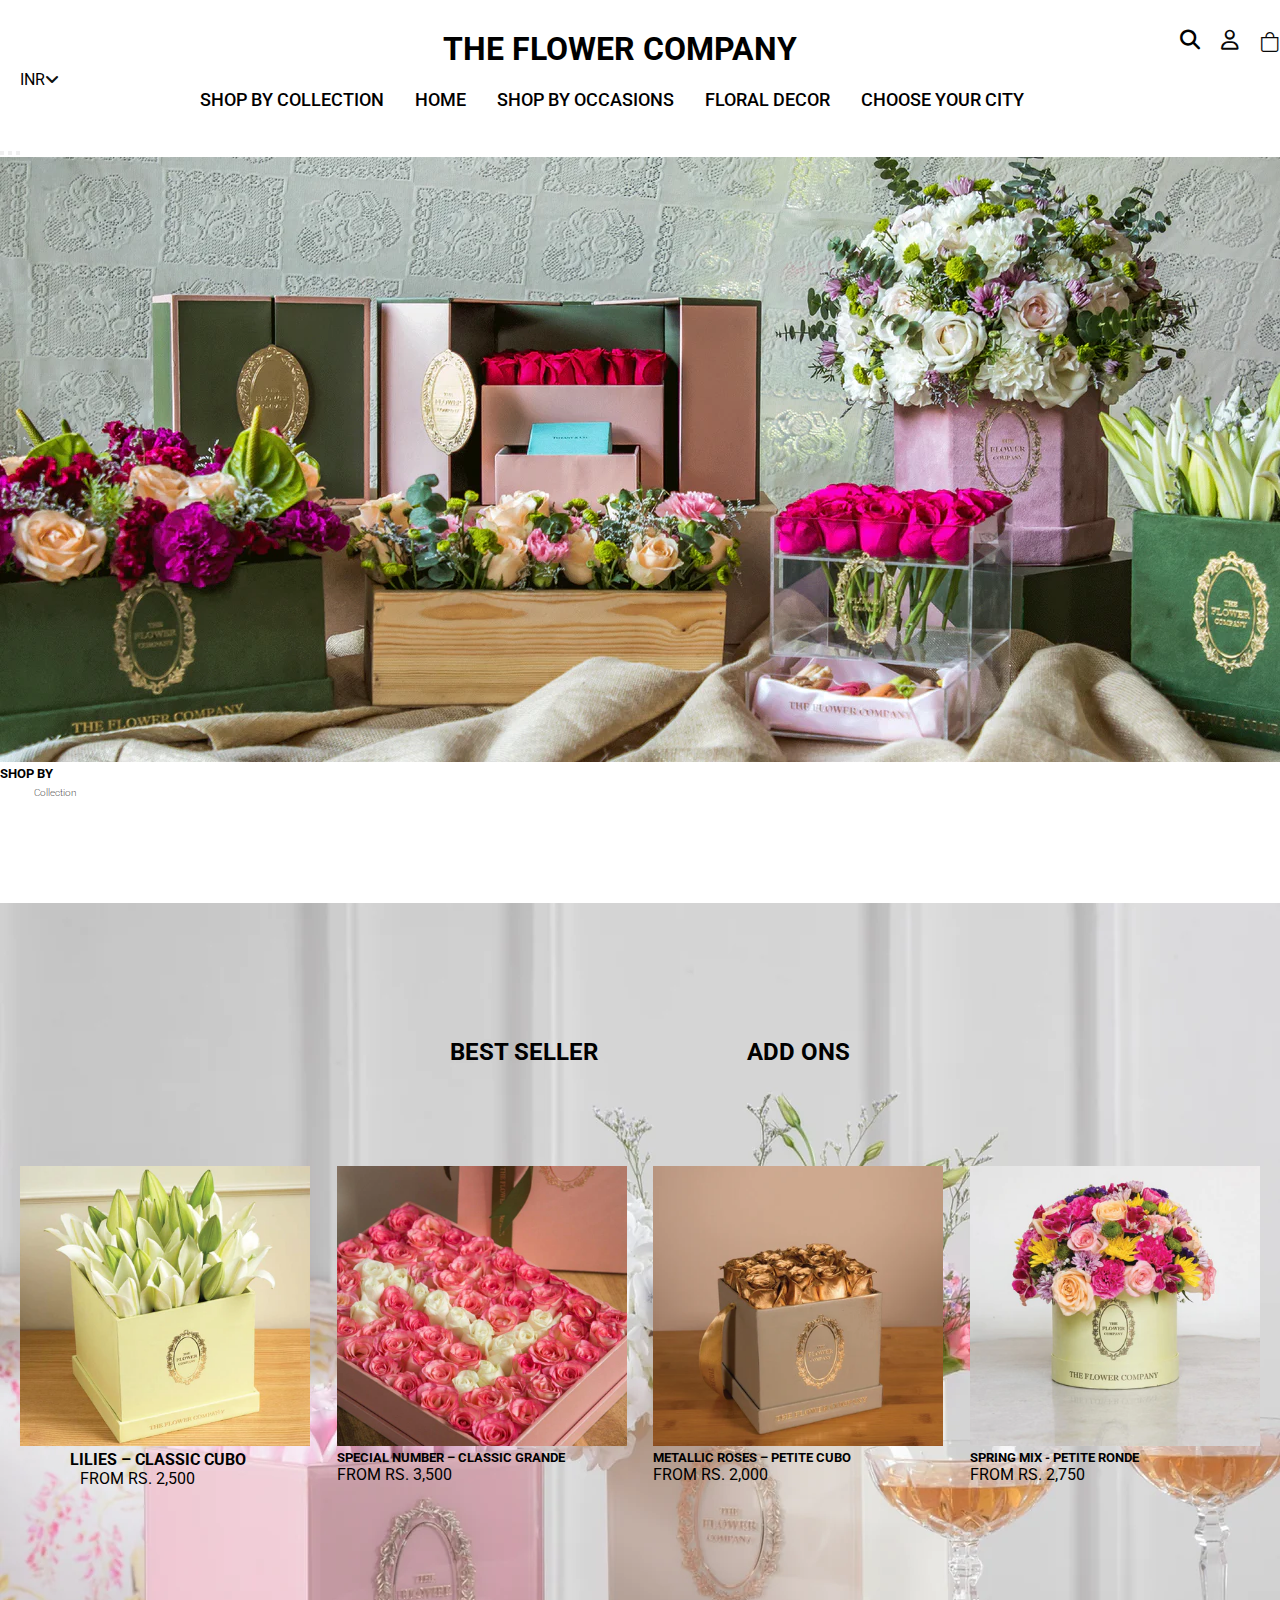
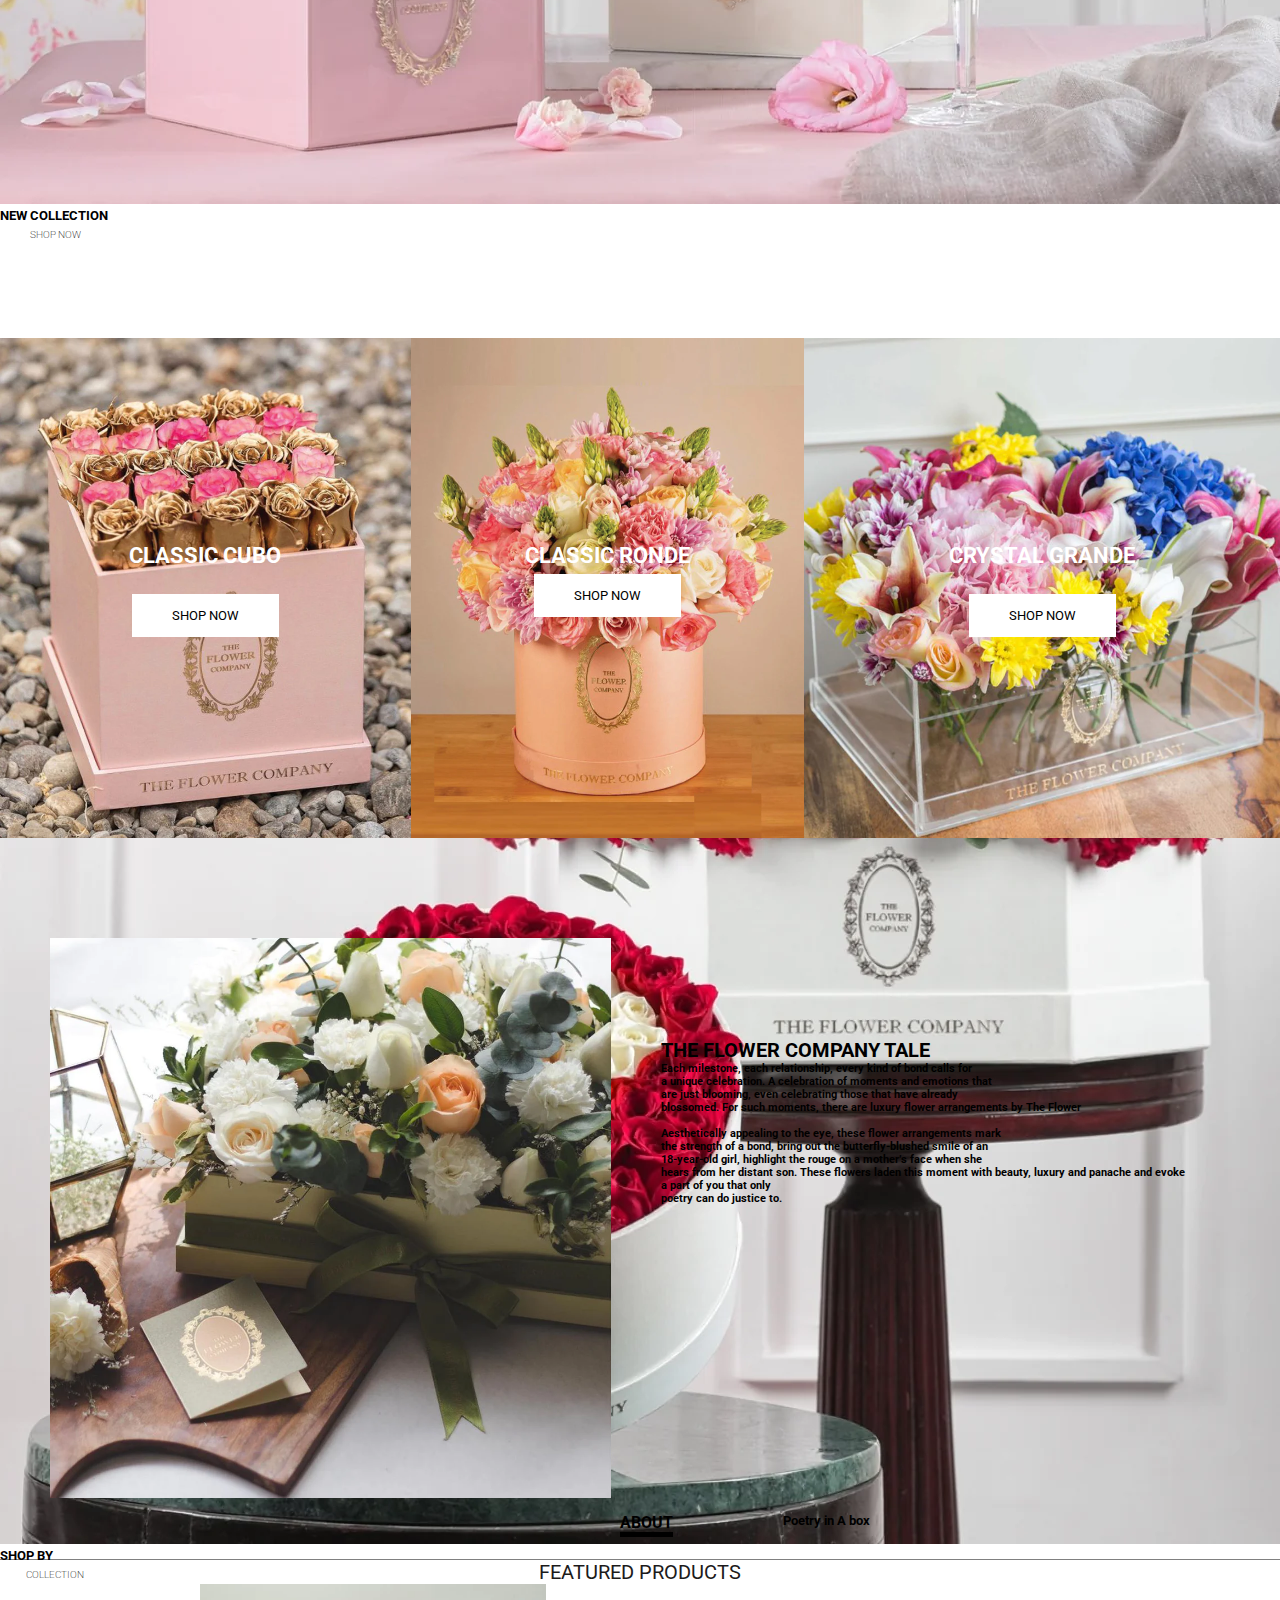
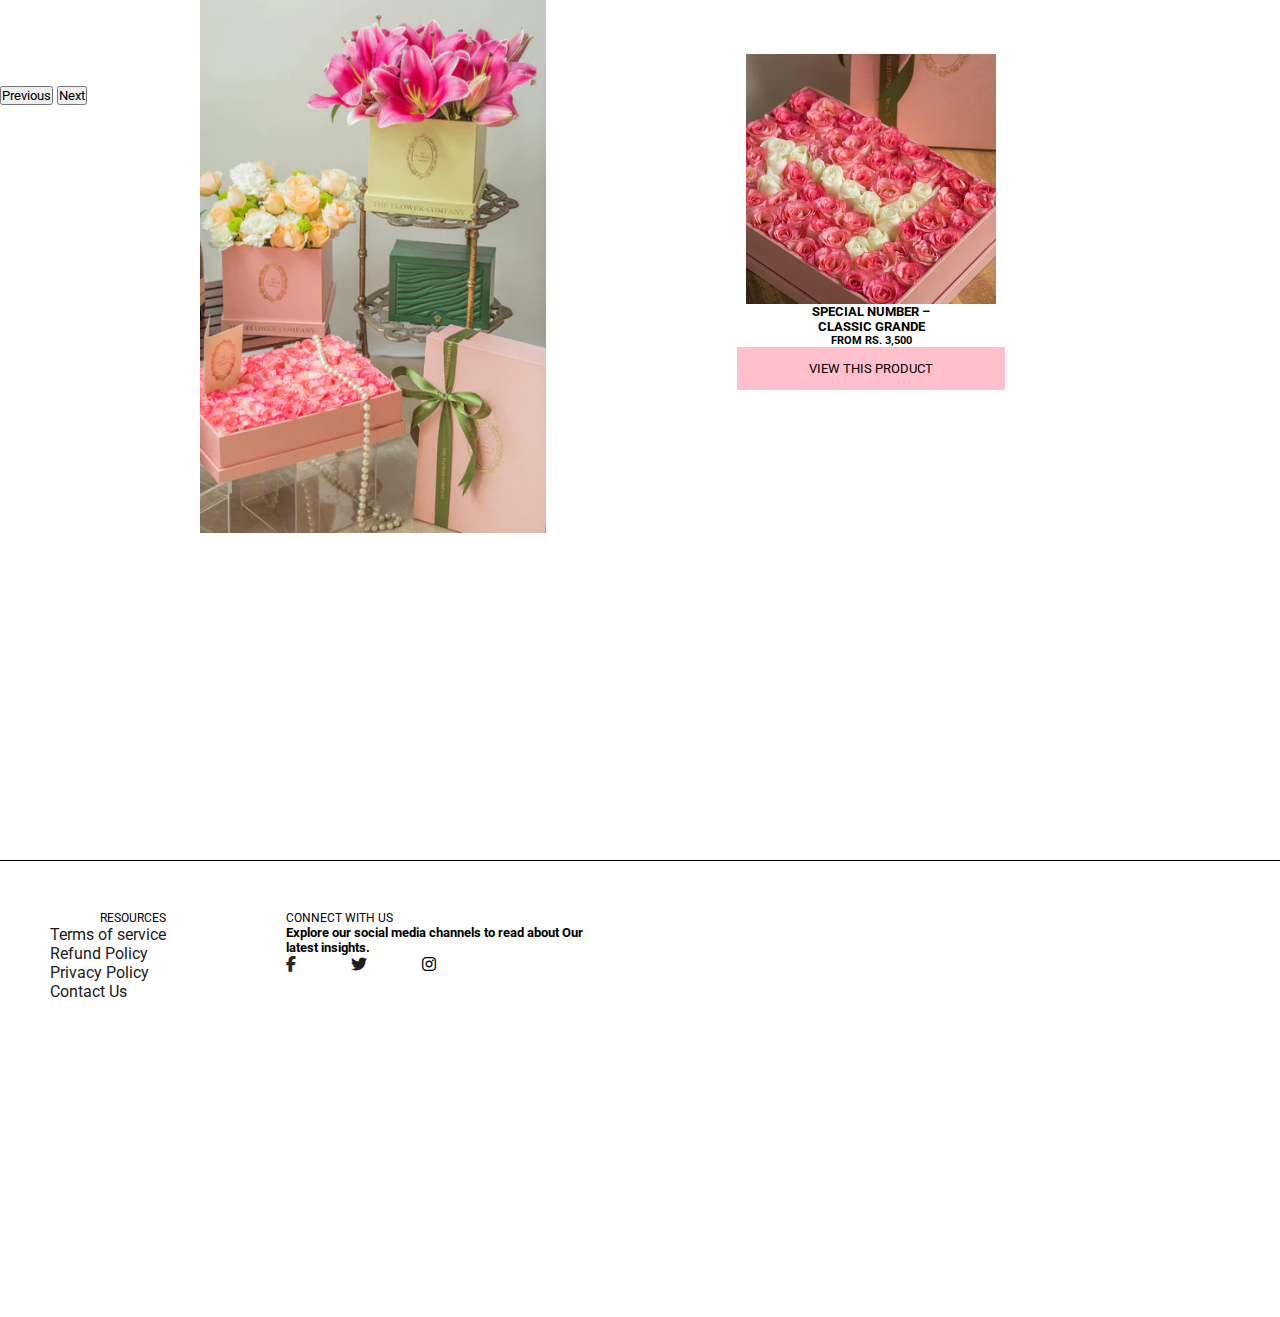
<file: index.html>
<!DOCTYPE html>
<html lang="en">

<head>
    <meta charset="UTF-8">
    <meta http-equiv="X-UA-Compatible" content="IE=edge">
    <meta name="viewport" content="width=device-width, initial-scale=1.0">
    <title>flower company clone</title>
    <link rel="stylesheet" href="style.css">
    <link href="https://cdn.jsdelivr.net/npm/bootstrap@5.3.0-alpha3/dist/css/bootstrap.min.css" rel="stylesheet"
        integrity="sha384-KK94CHFLLe+nY2dmCWGMq91rCGa5gtU4mk92HdvYe+M/SXH301p5ILy+dN9+nJOZ" crossorigin="anonymous">
    <link rel="stylesheet" href="https://cdnjs.cloudflare.com/ajax/libs/font-awesome/6.4.0/css/all.min.css">
    <link rel="stylesheet" href="https://cdn.jsdelivr.net/npm/bootstrap-icons@1.10.5/font/bootstrap-icons.css">
    <link rel="preconnect" href="https://fonts.googleapis.com">
<link rel="preconnect" href="https://fonts.gstatic.com" crossorigin>
<link href="https://fonts.googleapis.com/css2?family=Montserrat:wght@500&family=Roboto:wght@100&display=swap" rel="stylesheet">

</head>

<body>

    <div class="nav">
        <div class="uppercontainer">
            <div class="money">
                <p>INR<i class="fa-solid fa-angle-down" style="color: #0f0f0f;"></i></p>
            </div>

            <div class="upper-headings">
                <h1>
                    THE FLOWER COMPANY
                </h1>

            </div>
            <div class="upper-icons">

                <ul>
                    <li><i class="fa-solid fa-magnifying-glass"></i></li>
                    <li><i class="fa-regular fa-user" style="color: #080808;"></i></li>
                    <li><i class="bi bi-bag" style="color: #080808; font-size: 20px;"></i></li>
                </ul>
            </div>

        </div>

        <div class="lowercontainer">
            <ul>
                <li>SHOP BY COLLECTION </li>
                <li>HOME</li>
                <li>SHOP BY OCCASIONS</li>
                <li>FLORAL DECOR </li>
                <li>CHOOSE YOUR CITY </li>

            </ul>
        </div>
    </div>


    <div class="starting-page" style="height: 100vh;">
        <div id="carouselExampleCaptions" class="carousel slide" style="height: 50vh;">
            <div class="carousel-indicators">
                <button type="button" data-bs-target="#carouselExampleCaptions" data-bs-slide-to="0" class="active"
                    aria-current="true" aria-label="Slide 1"></button>
                <button type="button" data-bs-target="#carouselExampleCaptions" data-bs-slide-to="1"
                    aria-label="Slide 2"></button>
                <button type="button" data-bs-target="#carouselExampleCaptions" data-bs-slide-to="2"
                    aria-label="Slide 3"></button>
            </div>
            <div class="carousel-inner">
                <div class="carousel-item active">
                    <img src="./images/Banenr_1400x.webp" class="d-block w-100" alt="...">
                    <div class="carousel-caption d-none d-md-block">
                        <h5>SHOP BY</h5>
                        <button
                            style="background-color: white; border: none;width: 110px;height: 20px;font-size: 10px;font-weight: 200;margin-bottom: 100px;">Collection</button>
                    </div>
                </div>
                <div class="carousel-item">
                    <img src="./images/banner_1_1400x.webp" class="d-block w-100" alt="...">
                    <div class="carousel-caption d-none d-md-block">
                        <h5>NEW COLLECTION</h5>
                        <button  style="background-color: white; border: none;width: 110px;height: 20px;font-size: 10px;font-weight: 200;margin-bottom: 100px;">SHOP NOW</button>
                    </div>
                </div>
                <div class="carousel-item">
                    <img src="./images/Banner_2_df88757f-b6ec-427a-b5fa-37161f471a60_1400x.webp" class="d-block w-100"
                        alt="...">
                    <div class="carousel-caption d-none d-md-block">
                        <h5>SHOP BY</h5>
                      <button  style="background-color: white; border: none;width: 110px;height: 20px;font-size: 10px;font-weight: 200;margin-bottom: 100px;">COLLECTION</button>
                    </div>
                </div>
            </div>
            <button class="carousel-control-prev" type="button" data-bs-target="#carouselExampleCaptions"
                data-bs-slide="prev">
                <span class="carousel-control-prev-icon" aria-hidden="true"></span>
                <span class="visually-hidden">Previous</span>
            </button>
            <button class="carousel-control-next" type="button" data-bs-target="#carouselExampleCaptions"
                data-bs-slide="next">
                <span class="carousel-control-next-icon" aria-hidden="true"></span>
                <span class="visually-hidden">Next</span>
            </button>
        </div>
    </div>



    <div class="best-seller">
        <div class="heading">
          
            <h2>BEST SELLER</h2>
            <br>
            <h2>ADD ONS</h2>
         
        </div>

        <div class="pannels">
            <div class="pannel1">
                <img src="./images/Lilies_400x.webp" alt="">
    
                <h5>LILIES – CLASSIC CUBO</h5>
                <p>FROM RS. 2,500</p>
            </div>
    
            <div class="pannel2">
                <img src=".//images/PRODUCTS-21-800x800_400x.webp" alt="">
    
                <h5>SPECIAL NUMBER – CLASSIC GRANDE</h5>
                <p>FROM RS. 3,500</p>
            </div>
    
    
            <div class="pannel3">
                <img src="./images/Metallic-Roses_9f4a3a79-8ee1-47fb-9b09-08ac65930894_400x.webp" alt="">
    
                <h5>METALLIC ROSES – PETITE CUBO</h5>
                <p>FROM RS. 2,000</p>
            </div>
    
    
            <div class="pannel4">
                <img src="./images/Spring-Mix_0254ecc3-5540-48c8-bb77-7b235986bce1_400x.webp" alt="">
    
                <h5>SPRING MIX - PETITE RONDE</h5>
                <p>FROM RS. 2,750</p>
        </div>
        </div>
    </div>

    <div class="specials">
        <div class="pane1"><h3>CLASSIC CUBO</h3>
        <button>SHOP NOW</button>
        </div>

        <div class="pane2"> <h3>CLASSIC RONDE</h3>
            <button>SHOP NOW</button>
            </div>

            <div class="pane3"><h3>CRYSTAL GRANDE</h3>
                <button>SHOP NOW</button>
                </div>
    </div>


   <div class="about-us">
    <div class="about">
        <img src="./images/WhatsApp_Image_2019-08-22_at_1.16.03_AM_1000x.webp" alt="">

        <div class="text">
            <h3>THE FLOWER COMPANY TALE</h3>

        <h6>Each milestone, each relationship, every kind of bond calls for <br>
             a unique celebration. A celebration of moments and emotions that <br>
              are just blooming, even celebrating those that have already <br>
              blossomed. For such moments, there are luxury flower arrangements by The Flower <br>
<br>
            Aesthetically appealing to the eye, these flower arrangements mark <br>
            the strength of a bond, bring out the butterfly-blushed smile of an <br>
            18-year-old girl, highlight the rouge on a mother’s face when she  <br>
            hears from her distant son. These flowers laden this moment with beauty, luxury and panache and evoke a part of you that only <br>
            poetry can do justice to.</h6><br>
        </div>
    </div>
    <div class="options">
        <h4>ABOUT</h4>
        <h5>Poetry in A box</h5>
    </div>
   </div>

   <div class="feature-product">
    <h2>FEATURED PRODUCTS</h2>

    <div class="pro">
        <img src="./images/feature.webp" alt="">

        <div class="card">
            <img src="./images/PRODUCTS-21-800x800_400x.webp" alt="">
            <h5>SPECIAL NUMBER –  <br>
                CLASSIC GRANDE</h5>

                <h6>FROM RS. 3,500</h6>
                <button>VIEW THIS PRODUCT</button>
        </div>
    </div>
   </div>

   <div class="footer">

    <div class="li-detail">
        <h4>RESOURCES</h4>
        <ul>
            <li><a href="">Terms of service</a></li>
            <li><a href="">Refund Policy</a></li>
            <li><a href="">Privacy Policy</a></li>
            <li><a href="">Contact Us</a></li>
            
        </ul>
    </div>
        <div class="connect">
           <h4>CONNECT WITH US </h4>
           <h5>Explore our social media channels to read about Our <br>
            latest insights.
           </h5>
           <ul>
            <li><i class="fa-brands fa-facebook-f" style="color: #292929;"></i></li>
            <li><i class="fa-brands fa-twitter" style="color: #1e1e1f;"></i></li>
            <li><i class="fa-brands fa-instagram" style="color: #000000;"></i></li>
           </ul>
        </div>
   
   </div>

    <script src="https://cdn.jsdelivr.net/npm/bootstrap@5.3.0-alpha3/dist/js/bootstrap.bundle.min.js"
        integrity="sha384-ENjdO4Dr2bkBIFxQpeoTz1HIcje39Wm4jDKdf19U8gI4ddQ3GYNS7NTKfAdVQSZe"
        crossorigin="anonymous"></script>
</body>

</html>
</file>
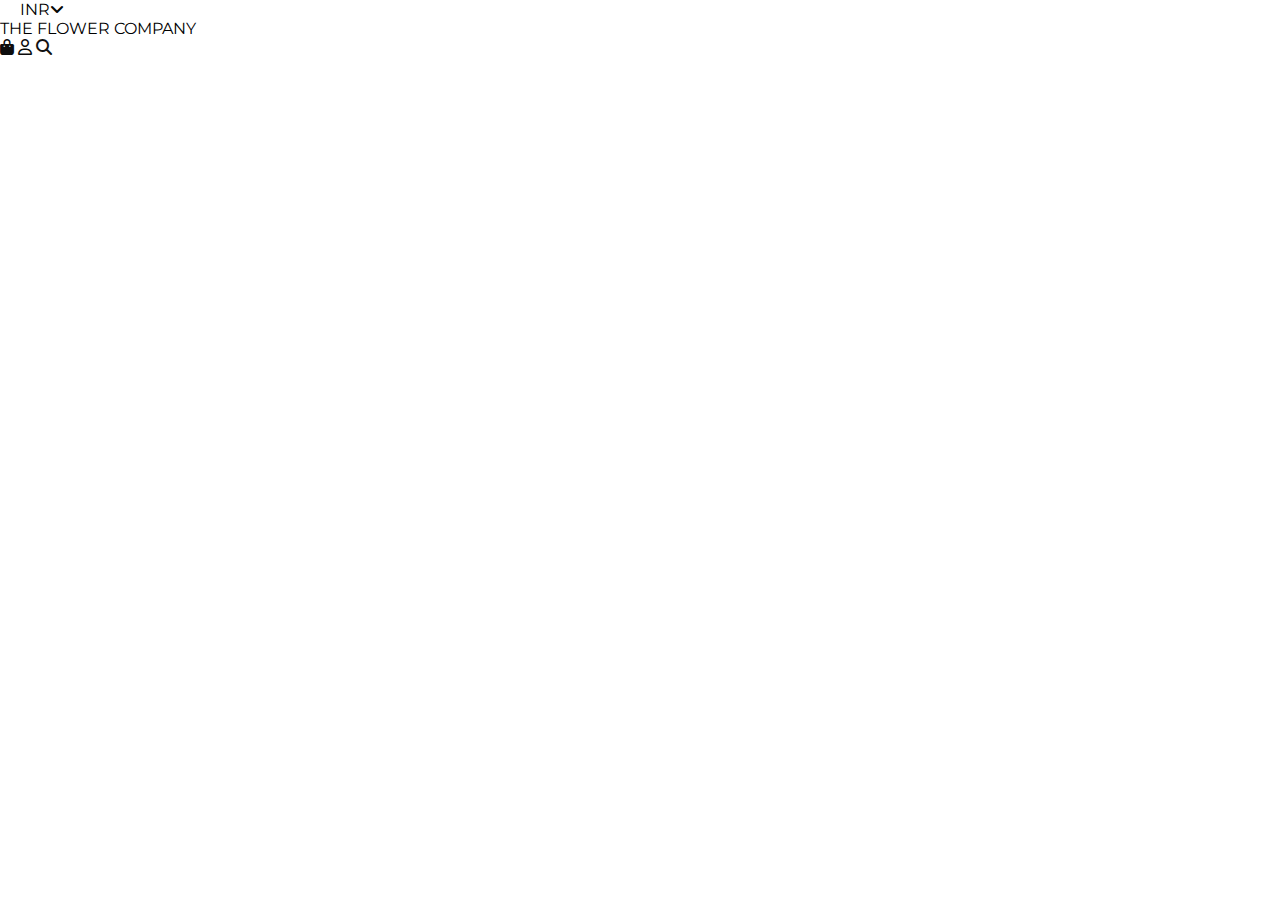
<file: images/index.html>
<!DOCTYPE html>
<html lang="en">
<head>
    <meta charset="UTF-8">
    <meta http-equiv="X-UA-Compatible" content="IE=edge">
    <meta name="viewport" content="width=device-width, initial-scale=1.0">
    <title>Flower company clone</title>
    <link rel="stylesheet" href="style.css">
    <link href="https://cdn.jsdelivr.net/npm/bootstrap@5.3.0-alpha3/dist/css/bootstrap.min.css" rel="stylesheet" integrity="sha384-KK94CHFLLe+nY2dmCWGMq91rCGa5gtU4mk92HdvYe+M/SXH301p5ILy+dN9+nJOZ" crossorigin="anonymous">
    <link rel="stylesheet" href="https://cdnjs.cloudflare.com/ajax/libs/font-awesome/6.4.0/css/all.min.css">
    <link rel="preconnect" href="https://fonts.googleapis.com">
    <link rel="preconnect" href="https://fonts.gstatic.com" crossorigin>
    <link href="https://fonts.googleapis.com/css2?family=Maven+Pro&family=Montserrat:wght@500&display=swap" rel="stylesheet">
</head>

<body>
<div class="navbar">
<div class="money">
    <p>INR<i class="fa-solid fa-angle-down" style="color: #050505;"></i></p>
</div>

<div class="heading"><h1>
    THE FLOWER COMPANY
    </h1>

   
</div>
<div class="start-icon">
    <i class="fa-solid fa-bag-shopping" style="color: #0d0d0d;"></i>
    <i class="fa-regular fa-user" style="color: #0a0a0a;"></i>
    <i class="fa-solid fa-magnifying-glass" style="color: #121212;"></i>
</div>













    <script src="https://cdn.jsdelivr.net/npm/bootstrap@5.3.0-alpha3/dist/js/bootstrap.bundle.min.js" integrity="sha384-ENjdO4Dr2bkBIFxQpeoTz1HIcje39Wm4jDKdf19U8gI4ddQ3GYNS7NTKfAdVQSZe" crossorigin="anonymous"></script>  
</body>
</html>
</file>
<file: style.css>
*{
    margin: 0;
    padding: 0;
    box-sizing: border-box;
    font-family: 'Montserrat', sans-serif;
font-family: 'Roboto', sans-serif;
/* border: 1px solid red; */
}

li{
    list-style: none;
}

.nav{
    width: 100%;
    height: 108px;
    /* background-color: aqua; */
    color: black;
    margin-top: 30px;
position: sticky;
/* top: 0; */
background-color: white;
}

/* .money{
    margin-top: 40px;
    margin-left: 30px;
}

.upper-headings h1{
font-size: 16px;
font-weight: 500;
text-align: center;
margin-left: 460px;
margin-top: 30px; */



.upper-icons ul{
    width: 100px;
    display: flex;
    height: 90px;
    /* flex-direction: row; */
    /* align-items: flex-end; */
    justify-content: space-between;
}
.uppercontainer{
    width: 100%;
    display: flex;
    justify-content: space-between;
}

.upper-icons i{
/* width: 25px; */
/* height: 50px; */
font-size: 20px
/* margin-top: ; */
}

.money{
    margin-top: 40px;
    margin-left: 20px;
}

.upper-icons{
    height: 50px;
}

.lowercontainer ul{
    display: flex;
    justify-content: space-between;
    font-size: 18px;
    font-weight: 500;
    margin-left: 200px;
   
}

.lowercontainer{
    width:80%;
}

.lowercontainer i:hover{
    border-bottom: 5px solid black;
}


.best-seller{
    width: 100%;
    height: 100vh;
    /* background-color: rgb(255, 51, 0); */
    /* display: flex; */
    background-size: cover;
}

.heading{
    display: flex;
    /* justify-content: space-between; */
    text-align: center;
}

.pannel1{
    width: 290px; 
    height: 330px;
    /* background-color:aquamarine ; */
    /* font-size: 10px/; */
}

.pannel1 img{
    width: 290px;
    height: 280px;
}

.pannel1 p{
    margin-left: 60px;
}
.pannel1 h5{
    margin-left: 50px;
    font-size: 16px;
}

.pannels{
    display: flex;
    margin-top: 100px;
    margin-left: 20px;
    margin-right: 20px;
    justify-content: space-between;
}
.heading{
    margin-left: 200px;
}

.pannel2{
    width: 290px; 
    height: 330px;
}

.pannel3{
    width: 290px; 
    height: 330px;
}

.pannel4{
    width: 290px; 
    height: 330px;
}
.pannel2 img{
    width: 290px;
    height: 280px;
}

.pannel3 img{
    width: 290px;
    height: 280px;
}

.pannel4 img{
    width: 290px;
    height: 280px;
}

.heading{
    display: flex;
    justify-content: space-between;
    align-items: center;
    margin-left: 300px;
    width: 400px;
    margin-left: 450px;
    
}


.pane1{
    width: 449px;
    height: 500px;
    background-image: url(./images/Something-Sparkly_5de30042-463a-4e0e-acac-35b7c3e14970_750x960_crop_center.webp);
    background-position: center;
    background-size: cover;
    display: flex;
    align-items: center;
flex-direction: column;
/* margin-top: 50px; */

}

.pane1 h3{
color: white;
font-size: 22px;
font-weight: 500;
line-height: 36px;
font-style: normal;
font-weight: bold;
display: flex;
margin-top: 200px;
}

.pane1 button{
    width: 147px;
    height: 43px;
    background-color: white;
    border: none;
    /* display: flex; */
    margin-top: 20px;
    
}

.specials{
    width: 100%;
    height: 600px;
    display: flex;
}

.pane2{
    width: 430px;
    height: 500px;
    background-image: url(./images/Ronder-5th_750x960_crop_center.webp);
    background-position: center;
    background-size: cover;
    align-items: center;
    display: flex;
    flex-direction: column;
/* margin-top: 200px; */
}



 .pane2 h3{
    color: white;
font-size: 22px;
font-weight: 500;
line-height: 36px;
font-style: normal;
font-weight: bold;
display: flex;
margin-top: 200px;
}

.pane2 button{
    width: 147px;
    height: 43px;
    background-color: white;
    border: none;
   
    /* /* margin-top: 20px; */
}

.pane3{
    width: 520px;
    height: 500px;
    background-image: url(./images/uddb_750x960_crop_center.webp);
    background-position: center;
    background-size: cover;
    display: flex;
    align-items: center;
flex-direction: column;

}

.pane3 h3{
    color: white;
font-size: 22px;
font-weight: 500;
line-height: 36px;
font-style: normal;
font-weight: bold;
display: flex;
margin-top: 200px;
}

.pane3 button{
    width: 147px;
    height: 43px;
    background-color: white;
    border: none;
    /* display: flex; */
    margin-top: 20px;
}

.about-us{
width: 1349px;
height: 622px;
border-bottom: 1px solid grey;
}
.about{
    width: 1189px;
    height: 515px;
    display: flex;
    
}
.about img{
    width: 650px;
    height: 560px;
margin-left: 50px;
}

.text h3{
font-style: normal;
font-weight: 500;
font-size: 20px;
font-weight: bold;
}

.text p{
    font-style: normal;
font-weight: 400;
font-size: 14px;
font-weight: bold;
}

.text{
    margin-left: 50px;
    margin-top: 100px;
}
.options{
    width: 250px;
    margin-left: 620px;
    margin-top: 60px;
    display: flex;
    justify-content: space-between;
}
.options h4{
    border-bottom: 5px solid black;
}

.feature-product{
    width: 100%;
    height: 100vh;
    border: none;
}
.pro img{
    width: 346px;
    height: 549px;

    margin-left: 200px;
}

.card img{
    width: 250px;
    height: 250px;
    margin-right: 200px;
    margin-top: 70px;
}

.card{
    display: flex;
    flex-direction: column;
    align-items: center;
    text-align: center;
    border: none;
}
.pro{
    display: flex;
 
}
.pro button{
    width: 268px;
    height: 43px;
    background-color: pink;
    border: none;
}

.feature-product h2{
    text-align: center;
    font-weight: 500;
    font-size: 20px;
    font-weight: bold;
    font-weight: normal;
    color: #1c1b1b;
}

.footer{
    width: 100%;
    height: 457px;
    border-top: 1px solid #000;
    display: flex;
    /* flex-direction: column; */
}

.connect ul{
    width: 150px;
    display: flex;
    justify-content: space-between;
}
.li-detail a{
margin-left: 50px;
margin-top: 50px;
list-style: none;
text-decoration: none;
color: #1c1b1b;

}
.connect li{
    text-decoration: none;
    border: none;

}

.connect{
    margin-left: 120px;
    margin-top: 50px;
}
.li-detail h4{
    font-size: 12px;
    font-weight: 500;
    font-weight: normal;
}



.li-detail h4{
    font-weight: 500;
    font-weight: normal;
    font-size: 12px;
margin-left: 100px;
margin-top: 50px;
}

.connect h4{
    font-weight: 500;
    font-weight: normal;
    font-size: 12px;
    /* margin-left: 50px */
}
</file>
<file: images/style.css>
*{
    box-sizing: border-box;
    margin: 0;
    padding: 0;
    font-family: 'Maven Pro', sans-serif;
font-family: 'Montserrat', sans-serif;
}

.navbar{
    width: 100%;
    height: 108px;
}

.heading h1{
font-size: 16px;
font-weight: 400;
/* text-align: center; */
margin-right: 600px;
}

.money{
    margin-left: 20px;
}
</file>
